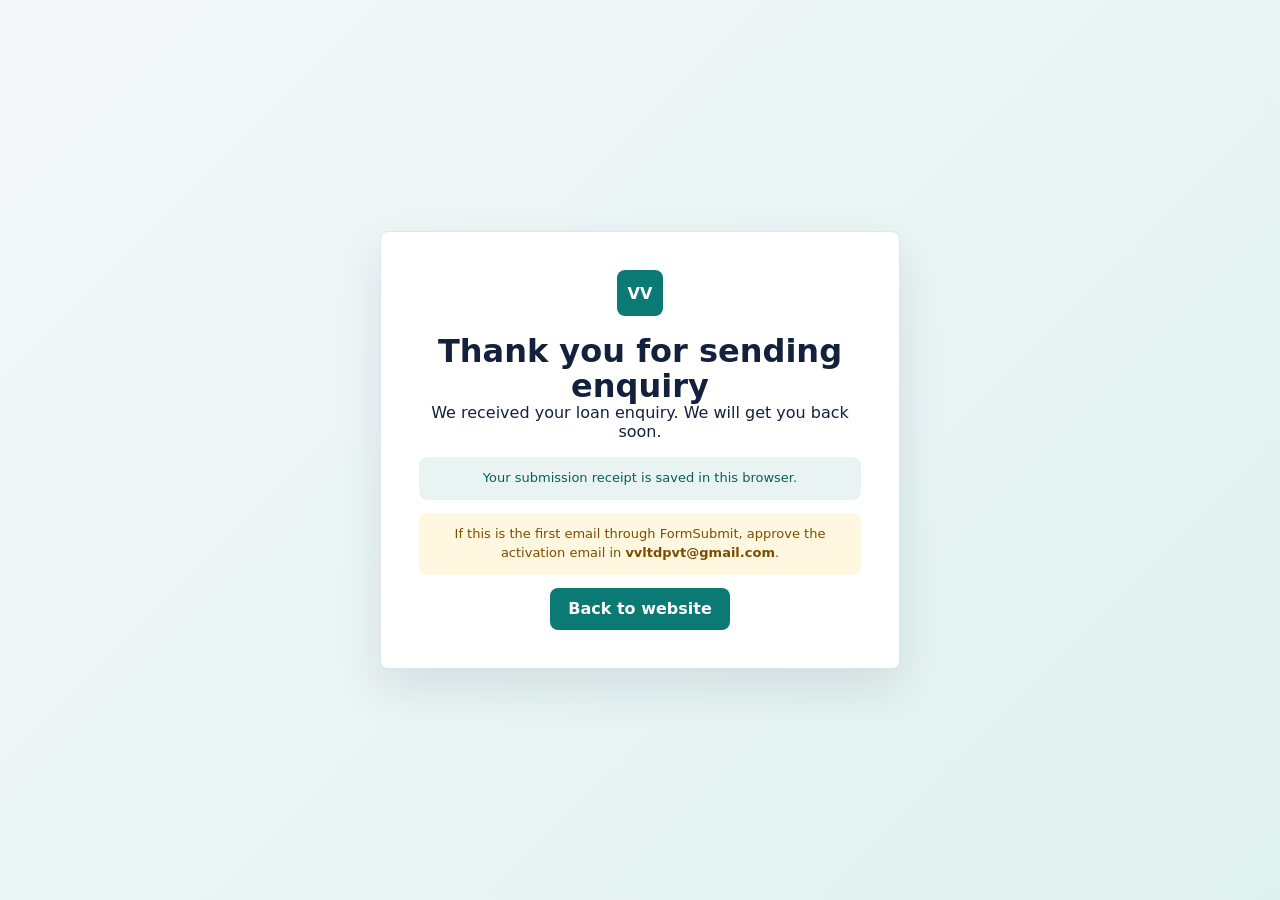
<file: thanks.html>
<!doctype html>
<html lang="en">
  <head>
    <meta charset="UTF-8" />
    <meta name="viewport" content="width=device-width, initial-scale=1.0" />
    <title>Thank You | Varsha Venture</title>
    <link rel="stylesheet" href="styles.css?v=20260601-receipt" />
  </head>
  <body class="thanks-page">
    <main class="thanks-card">
      <span class="brand-mark">VV</span>
      <h1>Thank you for sending enquiry</h1>
      <p>We received your loan enquiry. We will get you back soon.</p>
      <p class="receipt-summary" id="receipt-summary">Your submission receipt is saved in this browser.</p>
      <p class="email-activation-note">
        If this is the first email through FormSubmit, approve the activation email in <strong>vvltdpvt@gmail.com</strong>.
      </p>
      <a class="button primary" href="index.html">Back to website</a>
    </main>
    <script>
      const receipt = JSON.parse(localStorage.getItem('vvLastSubmissionReceipt') || 'null');
      if (receipt) {
        document.querySelector('#receipt-summary').textContent =
          `${receipt.name || 'Customer'} | ${receipt.mobile || 'No mobile'} | ${receipt.email || 'No email'} | ${receipt.submittedAt || 'Submitted'}`;
      }
    </script>
  </body>
</html>
</file>
<file: styles.css>
:root {
  color-scheme: light;
  --ink: #14213d;
  --muted: #5f6c7b;
  --line: #dfe5ec;
  --surface: #ffffff;
  --soft: #f5f8fb;
  --accent: #0b7a75;
  --accent-strong: #075e5a;
  --gold: #f0b429;
  --navy: #102a43;
  --danger: #b42318;
  --shadow: 0 18px 48px rgba(20, 33, 61, 0.1);
  font-family: Inter, ui-sans-serif, system-ui, -apple-system, BlinkMacSystemFont, "Segoe UI", sans-serif;
}

* {
  box-sizing: border-box;
}

html,
body {
  height: 100%;
}

body {
  margin: 0;
  overflow: auto;
  color: var(--ink);
  background: var(--soft);
}

a,
button {
  color: inherit;
}

button,
input,
select,
textarea {
  font: inherit;
}

.app-shell {
  display: grid;
  grid-template-columns: 292px minmax(0, 1fr);
  min-height: 100dvh;
  overflow: visible;
}

.sidebar {
  display: grid;
  grid-template-rows: auto 1fr auto;
  gap: 28px;
  padding: 24px;
  color: #fff;
  background: var(--navy);
}

.brand {
  display: inline-flex;
  align-items: center;
  gap: 12px;
  color: inherit;
  text-decoration: none;
}

.brand-mark {
  display: inline-grid;
  width: 46px;
  height: 46px;
  place-items: center;
  border-radius: 8px;
  background: var(--accent);
  color: #fff;
  font-weight: 900;
  letter-spacing: 0;
}

.brand strong,
.brand small {
  display: block;
  line-height: 1.12;
}

.brand small {
  margin-top: 4px;
  color: rgba(255, 255, 255, 0.66);
  font-size: 12px;
}

.side-nav {
  display: grid;
  align-content: start;
  gap: 10px;
}

.nav-item {
  width: 100%;
  min-height: 44px;
  border: 1px solid transparent;
  border-radius: 8px;
  padding: 0 14px;
  color: rgba(255, 255, 255, 0.75);
  background: transparent;
  text-align: left;
  font-weight: 800;
  cursor: pointer;
}

.nav-item:hover,
.nav-item.active {
  border-color: rgba(255, 255, 255, 0.18);
  background: rgba(255, 255, 255, 0.1);
  color: #fff;
}

.nav-item:focus-visible,
.button:focus-visible,
.submit-button:focus-visible,
.step-pill:focus-visible {
  outline: 3px solid rgba(240, 180, 41, 0.7);
  outline-offset: 2px;
}

.sidebar-card {
  display: grid;
  gap: 8px;
  padding: 16px;
  border: 1px solid rgba(255, 255, 255, 0.14);
  border-radius: 8px;
  background: rgba(255, 255, 255, 0.08);
}

.sidebar-card strong {
  overflow-wrap: anywhere;
}

.sidebar-card small,
.card-label {
  color: rgba(255, 255, 255, 0.65);
}

.workspace {
  display: grid;
  grid-template-rows: auto 1fr;
  min-width: 0;
}

.topbar {
  display: flex;
  align-items: center;
  justify-content: space-between;
  gap: 20px;
  padding: 10px clamp(18px, 4vw, 38px);
  background: rgba(255, 255, 255, 0.92);
  border-bottom: 1px solid var(--line);
}

.eyebrow {
  margin: 0 0 8px;
  color: var(--accent);
  font-size: 12px;
  font-weight: 900;
  text-transform: uppercase;
  letter-spacing: 0.08em;
}

h1,
h2,
h3,
h4,
p {
  margin-top: 0;
}

h1 {
  margin-bottom: 0;
  font-size: clamp(22px, 2.6vw, 32px);
  line-height: 1.08;
  letter-spacing: 0;
}

h2 {
  margin-bottom: 12px;
  font-size: clamp(26px, 3.2vw, 40px);
  line-height: 1.04;
  letter-spacing: 0;
}

h3 {
  margin-bottom: 10px;
  font-size: 20px;
}

.session-pill,
.limit-badge {
  display: inline-flex;
  min-height: 38px;
  align-items: center;
  justify-content: center;
  border: 1px solid rgba(11, 122, 117, 0.22);
  border-radius: 8px;
  padding: 0 14px;
  color: var(--accent-strong);
  background: #e9f4f2;
  font-size: 13px;
  font-weight: 900;
  white-space: nowrap;
}

.view {
  display: none;
  min-height: 0;
  overflow: visible;
  padding: clamp(14px, 3vw, 28px);
}

.view.active {
  display: block;
}

.global-backend-warning {
  margin: 14px clamp(14px, 3vw, 28px) 0;
  border: 1px solid rgba(181, 122, 0, 0.32);
  border-radius: 8px;
  padding: 12px 14px;
  color: #7a4d00;
  background: #fff7e0;
  font-size: 13px;
  line-height: 1.45;
}

.global-backend-warning strong {
  display: block;
  margin-bottom: 2px;
  color: #5f3a00;
}

.view-grid {
  display: grid;
  grid-template-columns: minmax(0, 1fr) minmax(320px, 0.8fr);
  gap: clamp(24px, 4vw, 46px);
  align-items: center;
}

.hero-copy {
  max-width: 760px;
}

.lead,
.portal-card p,
.loan-grid p,
.dashboard-note,
td span {
  color: var(--muted);
  line-height: 1.65;
}

.hero-actions,
.form-actions,
.dashboard-actions {
  display: flex;
  flex-wrap: wrap;
  gap: 12px;
}

.hero-actions {
  margin: 28px 0;
}

.button,
.submit-button {
  display: inline-flex;
  min-height: 42px;
  align-items: center;
  justify-content: center;
  border: 0;
  border-radius: 8px;
  padding: 0 18px;
  text-decoration: none;
  font-weight: 900;
  cursor: pointer;
}

.primary,
.submit-button {
  background: var(--accent);
  color: #fff;
}

.primary:hover,
.submit-button:hover {
  background: var(--accent-strong);
}

.secondary {
  border: 1px solid var(--line);
  background: #fff;
  color: var(--ink);
}

.quick-stats {
  display: grid;
  grid-template-columns: repeat(3, minmax(0, 1fr));
  gap: 12px;
  max-width: 620px;
  margin: 28px 0 0;
}

.quick-stats div,
.portal-card,
.loan-grid article,
.metric-card {
  border: 1px solid var(--line);
  border-radius: 8px;
  background: var(--surface);
  box-shadow: var(--shadow);
}

.quick-stats div {
  padding: 18px;
}

.quick-stats dt {
  font-size: 25px;
  font-weight: 950;
}

.quick-stats dd {
  margin: 4px 0 0;
  color: var(--muted);
  font-size: 13px;
  font-weight: 800;
}

.hero-media {
  overflow: hidden;
  border-radius: 8px;
  box-shadow: var(--shadow);
}

.hero-media img {
  display: block;
  width: 100%;
  min-height: 420px;
  object-fit: cover;
}

.loan-grid {
  display: grid;
  grid-template-columns: repeat(3, minmax(0, 1fr));
  gap: 16px;
  margin-top: 28px;
}

.loan-grid article {
  padding: 22px;
}

.loan-grid span {
  display: inline-block;
  margin-bottom: 18px;
  color: var(--gold);
  font-weight: 950;
}

.center-panel {
  display: grid;
  min-height: 100%;
  align-content: start;
  place-items: center;
  padding-top: clamp(8px, 2vh, 18px);
  padding-bottom: 18px;
}

.portal-card {
  padding: clamp(16px, 2.2vw, 24px);
}

.auth-card {
  display: grid;
  width: min(520px, 100%);
  gap: 9px;
  overflow: visible;
}

.auth-card h2 {
  margin-bottom: 2px;
  font-size: clamp(28px, 3.2vw, 36px);
}

.auth-card p {
  margin-bottom: 2px;
  line-height: 1.35;
}

.locked-message {
  width: min(620px, 100%);
}

.loan-form {
  max-width: 1180px;
  margin: 0 auto;
}

.form-header,
.dashboard-header {
  display: flex;
  align-items: flex-start;
  justify-content: space-between;
  gap: 18px;
  margin-bottom: 24px;
}

.form-grid {
  display: grid;
  grid-template-columns: repeat(2, minmax(0, 1fr));
  gap: 16px;
}

.stepper {
  display: grid;
  grid-template-columns: repeat(3, minmax(0, 1fr));
  gap: 10px;
  margin-bottom: 22px;
}

.step-pill {
  min-height: 42px;
  border: 1px solid var(--line);
  border-radius: 8px;
  padding: 0 12px;
  color: var(--muted);
  background: #fff;
  font-weight: 900;
  cursor: pointer;
}

.step-pill.active {
  border-color: rgba(11, 122, 117, 0.35);
  color: var(--accent-strong);
  background: #e9f4f2;
}

.step-pill.done {
  color: var(--navy);
  background: #f8fafc;
}

.form-step {
  display: none;
}

.form-step.active {
  display: block;
}

label {
  display: grid;
  gap: 6px;
  color: var(--navy);
  font-size: 14px;
  font-weight: 850;
}

input,
select,
textarea {
  width: 100%;
  min-height: 38px;
  border: 1px solid #cbd5df;
  border-radius: 8px;
  padding: 8px 12px;
  color: var(--ink);
  background: #fff;
}

textarea {
  resize: vertical;
}

input:focus,
select:focus,
textarea:focus {
  outline: 3px solid rgba(11, 122, 117, 0.18);
  border-color: var(--accent);
}

.wide {
  margin-top: 16px;
}

.file-field span,
.consent span,
.status-text {
  color: var(--muted);
  font-size: 13px;
  font-weight: 650;
  line-height: 1.5;
}

.file-field .error-text {
  color: var(--danger);
}

.consent {
  grid-template-columns: 18px minmax(0, 1fr);
  align-items: start;
  margin: 18px 0;
}

.consent input {
  min-height: auto;
  margin-top: 4px;
}

.submit-button {
  width: 100%;
}

.status-text {
  margin: 0;
  padding: 10px 12px;
  border-radius: 8px;
  background: #eef3f7;
  color: var(--navy);
  font-weight: 850;
}

.status-banner,
.requirement-callout,
.submit-hint {
  margin-bottom: 16px;
  border: 1px solid rgba(11, 122, 117, 0.22);
  border-radius: 8px;
  padding: 12px 14px;
  background: #e9f4f2;
  color: var(--accent-strong);
  font-size: 13px;
  font-weight: 850;
  line-height: 1.5;
}

.submit-hint {
  margin: 12px 0 0;
  background: #fff7e0;
  color: #7a4d00;
}

.email-delivery-note {
  margin-bottom: 18px;
  border: 1px solid rgba(11, 122, 117, 0.2);
  border-radius: 8px;
  padding: 12px 14px;
  color: var(--accent-strong);
  background: #eef8f6;
  font-size: 13px;
  line-height: 1.45;
  font-weight: 750;
}

.submission-mode-note {
  margin-bottom: 18px;
  border: 1px solid var(--line);
  border-radius: 8px;
  padding: 12px 14px;
  font-size: 13px;
  line-height: 1.45;
  font-weight: 800;
}

.submission-mode-note.ready {
  border-color: rgba(0, 112, 93, 0.24);
  color: var(--accent-strong);
  background: #e9f4f2;
}

.submission-mode-note.warning {
  border-color: rgba(181, 122, 0, 0.32);
  color: #7a4d00;
  background: #fff7e0;
}

.form-actions {
  align-items: center;
  justify-content: space-between;
  margin-top: 20px;
}

.form-actions .submit-button {
  width: auto;
}

.dashboard-layout {
  display: grid;
  grid-template-columns: repeat(6, minmax(0, 1fr));
  gap: 16px;
  margin-bottom: 16px;
}

.metric-card {
  display: grid;
  gap: 8px;
  padding: 20px;
}

.metric-card span {
  color: var(--muted);
  font-size: 13px;
  font-weight: 850;
}

.metric-card strong {
  overflow-wrap: anywhere;
  font-size: clamp(22px, 3vw, 32px);
}

.dashboard-card {
  overflow: hidden;
}

.table-wrap {
  overflow: auto;
  border: 1px solid var(--line);
  border-radius: 8px;
}

table {
  width: 100%;
  min-width: 820px;
  border-collapse: collapse;
  background: #fff;
}

th,
td {
  padding: 14px 16px;
  border-bottom: 1px solid var(--line);
  text-align: left;
  vertical-align: top;
}

th {
  color: var(--muted);
  background: #f8fafc;
  font-size: 12px;
  text-transform: uppercase;
  letter-spacing: 0.06em;
}

td {
  font-size: 14px;
}

td span {
  display: block;
  font-size: 12px;
}

.table-actions {
  display: flex;
  flex-wrap: wrap;
  gap: 8px;
}

.mini-button {
  min-height: 34px;
  border: 0;
  border-radius: 8px;
  padding: 0 10px;
  background: var(--accent);
  color: #fff;
  font-size: 12px;
  font-weight: 900;
  cursor: pointer;
  white-space: nowrap;
}

.mini-button.danger {
  background: var(--danger);
}

.mini-button.secondary-mini {
  border: 1px solid var(--line);
  background: #fff;
  color: var(--navy);
}

.query-detail-panel {
  margin-top: 16px;
  border: 1px solid var(--line);
  border-radius: 8px;
  padding: 18px;
  background: #f8fafc;
}

.dashboard-header.compact {
  margin-bottom: 12px;
}

.query-detail-panel pre {
  max-height: 360px;
  overflow: auto;
  margin: 0;
  border-radius: 8px;
  padding: 14px;
  background: #fff;
  color: var(--navy);
  font: 13px/1.55 ui-monospace, SFMono-Regular, Menlo, Consolas, monospace;
  white-space: pre-wrap;
}

.dashboard-note {
  margin: 16px 0 0;
  font-size: 13px;
}

.backend-status {
  margin: 14px 0 0;
  border: 1px solid var(--line);
  border-radius: 8px;
  padding: 12px 14px;
  font-size: 13px;
  line-height: 1.45;
  font-weight: 800;
  color: var(--muted);
  background: #f8fafc;
}

.backend-status.ready {
  border-color: rgba(0, 112, 93, 0.28);
  color: var(--accent-strong);
  background: #e8f6f3;
}

.backend-status.warning {
  border-color: rgba(181, 122, 0, 0.35);
  color: #7a4f00;
  background: #fff7df;
}

.dashboard-backend-status {
  margin: 0;
}

.diagnostic-card {
  display: flex;
  align-items: center;
  justify-content: space-between;
  gap: 18px;
  margin-top: 16px;
  margin-bottom: 16px;
}

.diagnostic-card h2 {
  font-size: clamp(22px, 2.4vw, 30px);
}

.diagnostic-card p:last-child {
  margin-bottom: 0;
}

.diagnostic-card.ready {
  border-color: rgba(0, 112, 93, 0.24);
  background: #f2faf8;
}

.diagnostic-card.warning {
  border-color: rgba(181, 122, 0, 0.3);
  background: #fffaf0;
}

.diagnostic-actions {
  display: flex;
  flex: 0 0 auto;
  flex-wrap: wrap;
  gap: 10px;
  justify-content: flex-end;
}

.setup-card {
  display: grid;
  grid-template-columns: minmax(0, 1.1fr) minmax(280px, 0.9fr);
  gap: 20px;
  margin-top: 16px;
  margin-bottom: 16px;
  border-color: rgba(181, 122, 0, 0.28);
  background: #fffdf5;
}

.setup-card h2 {
  font-size: clamp(22px, 2.4vw, 30px);
}

.setup-card p {
  margin-bottom: 0;
}

.setup-list {
  margin: 0;
  padding-left: 20px;
  color: var(--muted);
  line-height: 1.55;
  font-weight: 750;
}

.receipt-card {
  margin-bottom: 16px;
  border-color: rgba(11, 122, 117, 0.18);
  background: #f7fbfa;
}

.receipt-card h3 {
  margin-bottom: 6px;
}

.receipt-card p:last-child {
  margin-bottom: 0;
}

.thanks-page {
  display: grid;
  min-height: 100vh;
  place-items: center;
  padding: 24px;
  background: linear-gradient(135deg, #f5f8fb, #dff1ee);
}

.thanks-card {
  width: min(520px, 100%);
  padding: 38px;
  border: 1px solid var(--line);
  border-radius: 8px;
  background: #fff;
  text-align: center;
  box-shadow: var(--shadow);
}

.thanks-card .brand-mark {
  margin-bottom: 18px;
}

.receipt-summary,
.email-activation-note {
  border-radius: 8px;
  padding: 12px 14px;
  font-size: 13px;
  line-height: 1.45;
}

.receipt-summary {
  color: var(--accent-strong);
  background: #e9f4f2;
}

.email-activation-note {
  color: #7a4d00;
  background: #fff7e0;
}

@media (max-width: 980px) {
  body {
    overflow: auto;
  }

  .app-shell {
    grid-template-rows: auto minmax(0, 1fr);
    grid-template-columns: 1fr;
    min-height: 100dvh;
  }

  .sidebar {
    grid-template-rows: auto auto;
    gap: 14px;
    padding: 16px 18px;
  }

  .side-nav {
    display: flex;
    gap: 8px;
    overflow-x: auto;
    padding-bottom: 2px;
  }

  .nav-item {
    flex: 0 0 auto;
    width: auto;
    white-space: nowrap;
  }

  .sidebar-card {
    display: none;
  }

  .workspace {
    min-height: auto;
  }

  .topbar,
  .form-header,
  .dashboard-header,
  .diagnostic-card {
    align-items: flex-start;
    flex-direction: column;
  }

  .diagnostic-actions {
    justify-content: flex-start;
  }

  .view-grid,
  .dashboard-layout,
  .setup-card {
    grid-template-columns: 1fr;
  }

  .loan-grid {
    grid-template-columns: repeat(2, minmax(0, 1fr));
  }
}

@media (max-width: 680px) {
  .sidebar,
  .topbar,
  .view {
    padding: 16px;
  }

  .sidebar {
    gap: 12px;
  }

  .side-nav {
    display: grid;
    grid-template-columns: repeat(2, minmax(0, 1fr));
    overflow: visible;
  }

  .nav-item {
    width: 100%;
    min-height: 40px;
    font-size: 13px;
  }

  .topbar {
    gap: 10px;
  }

  .quick-stats,
  .loan-grid,
  .stepper,
  .form-grid {
    grid-template-columns: 1fr;
  }

  h2 {
    font-size: 28px;
  }

  .lead {
    font-size: 15px;
    line-height: 1.5;
  }

  .hero-media img {
    min-height: 260px;
  }

  #view-home .hero-media,
  #view-home .loan-grid {
    display: none;
  }

  #view-home .view-grid {
    display: block;
  }

  #view-home .quick-stats {
    grid-template-columns: repeat(3, minmax(0, 1fr));
  }

  #view-home .quick-stats div {
    padding: 10px;
  }

  #view-home .quick-stats dt {
    font-size: 19px;
  }

  #view-home .hero-actions {
    margin: 18px 0;
  }

  .hero-actions .button,
  .form-actions .button,
  .form-actions .submit-button,
  .dashboard-actions .button {
    width: 100%;
  }
}
</file>
